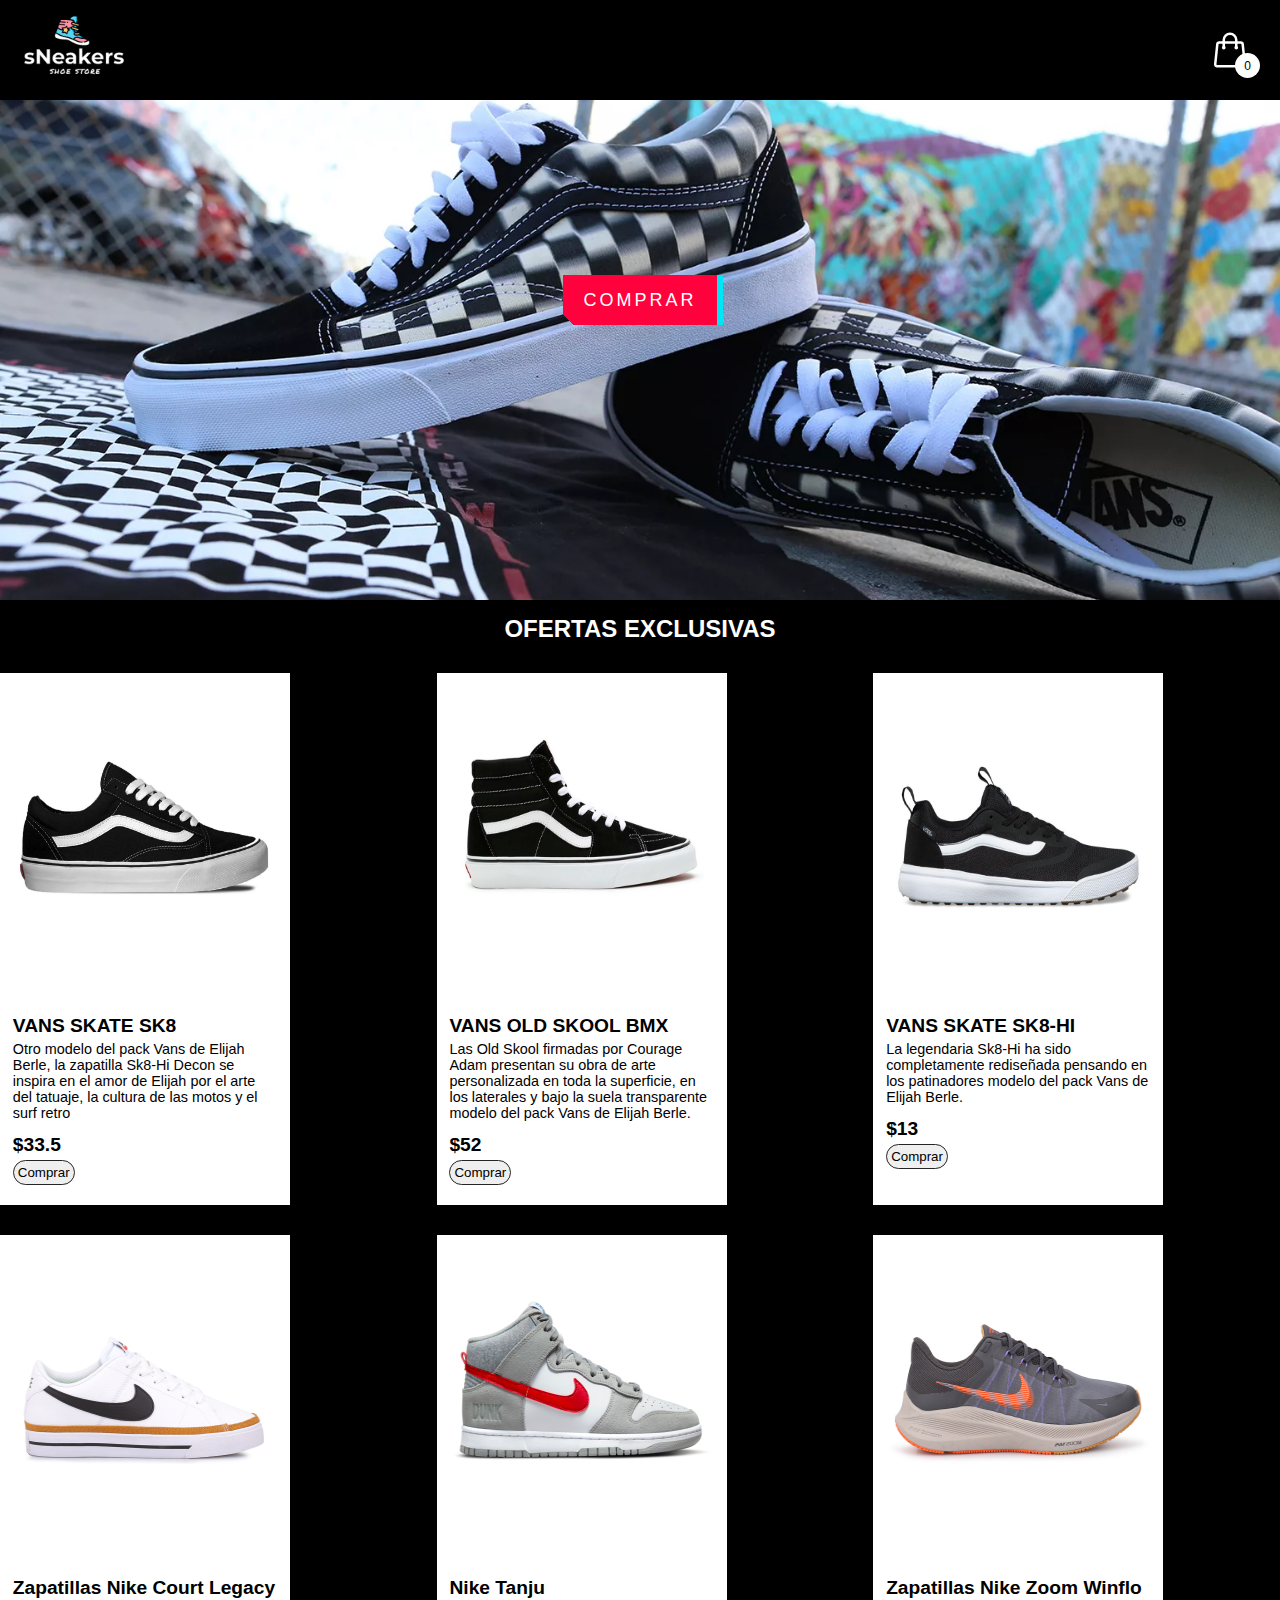
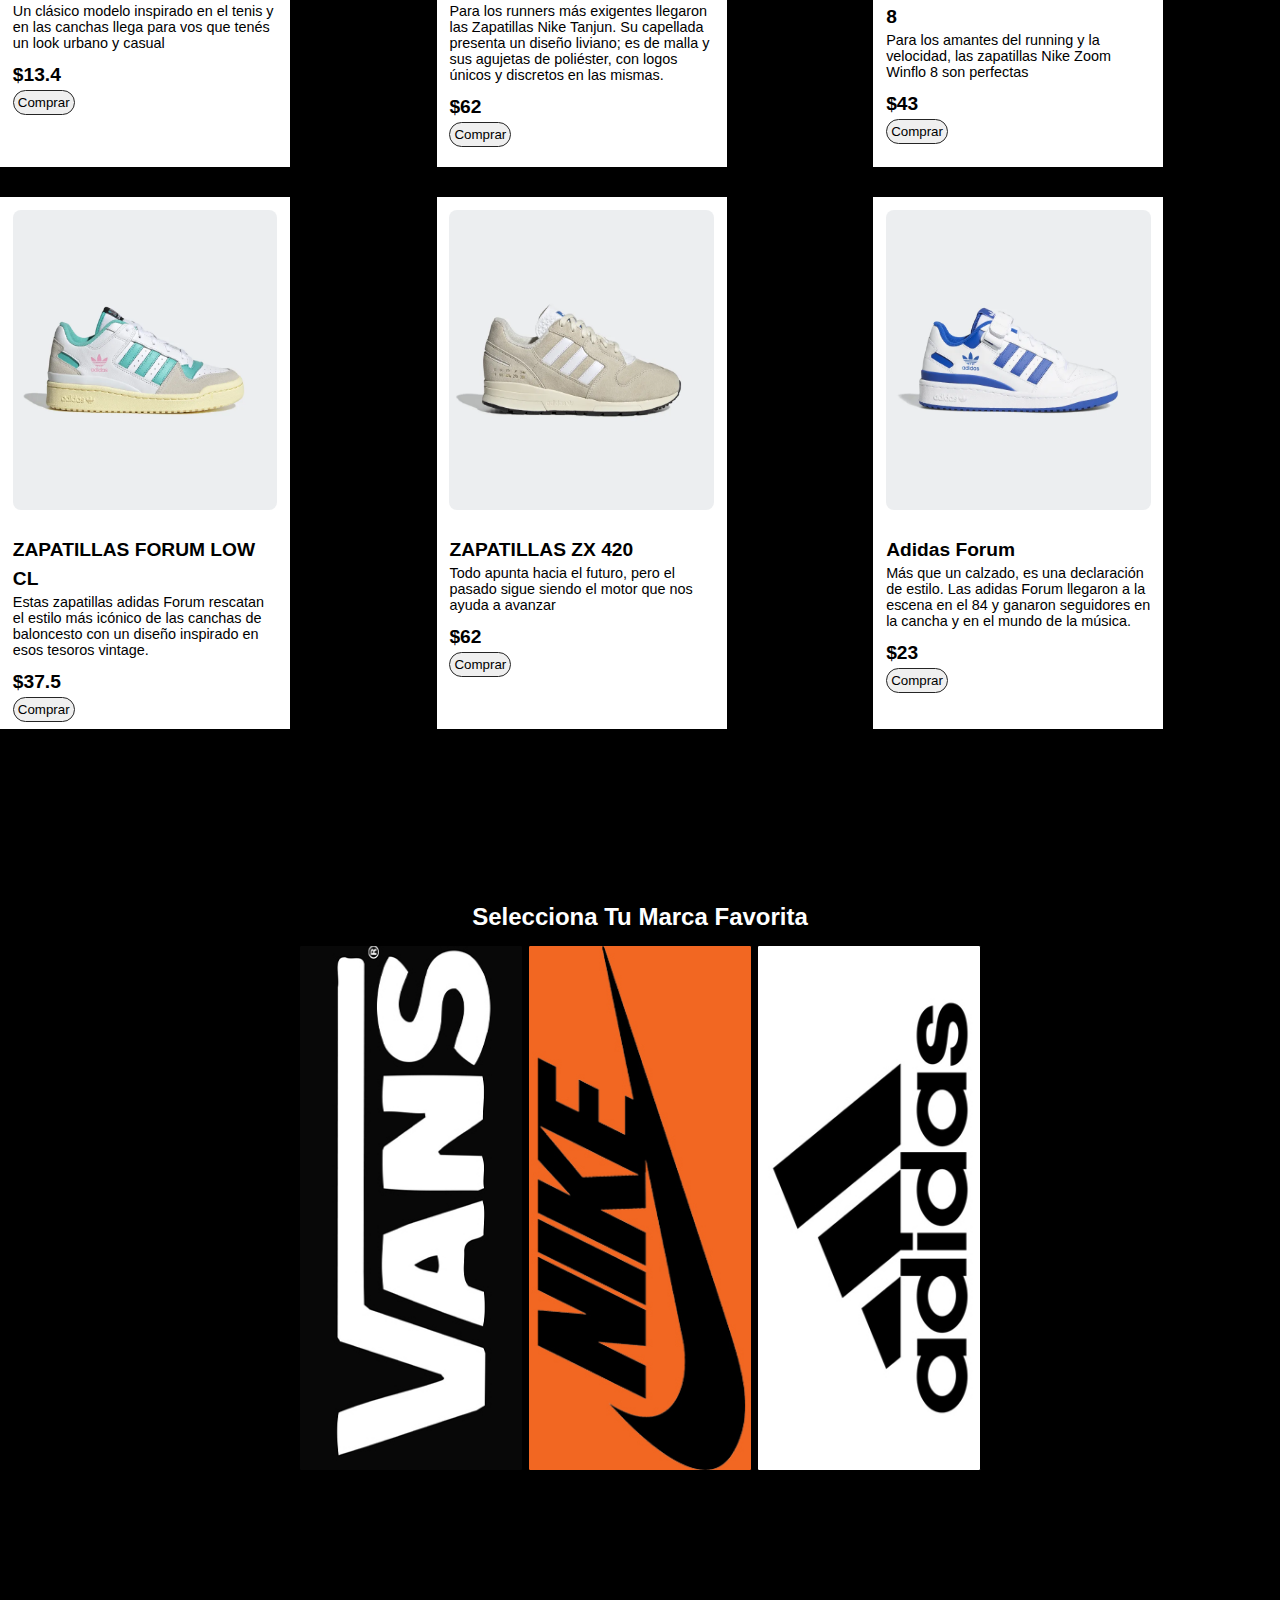
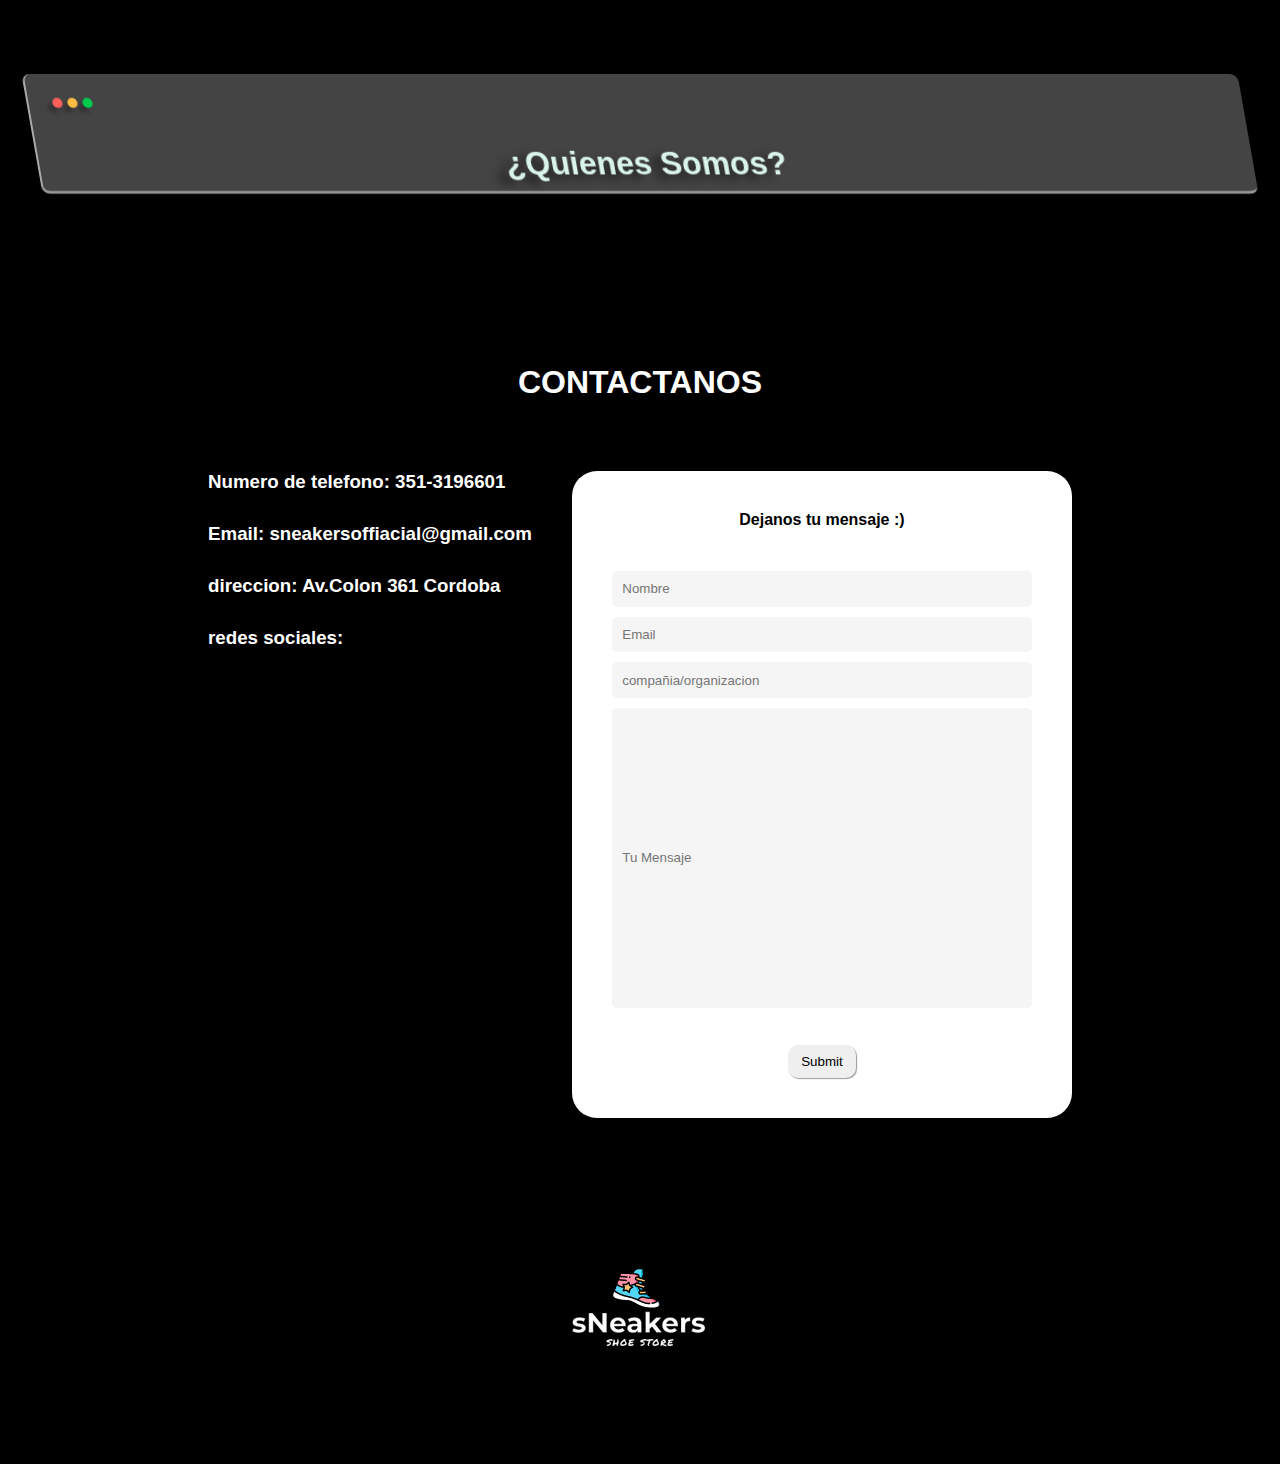
<file: index.html>
<html lang="en">

<head>
    <meta charset="UTF-8">
    <meta http-equiv="X-UA-Compatible" content="IE=edge">
    <meta name="viewport" content="width=device-width, initial-scale=1.0">
    <link rel="stylesheet" href="style.css">
    <link rel="stylesheet" href="https://cdnjs.cloudflare.com/ajax/libs/font-awesome/6.2.1/css/all.min.css"
        integrity="sha512-MV7K8+y+gLIBoVD59lQIYicR65iaqukzvf/nwasF0nqhPay5w/9lJmVM2hMDcnK1OnMGCdVK+iQrJ7lzPJQd1w=="
        crossorigin="anonymous" referrerpolicy="no-referrer" />
    <link rel="stylesheet" href="./assets/responsive.css">
    <title>INTEGRADO JS</title>
</head>

<body>
    <header>
        <div><img class="logo" src="./assets/logo.png" alt="logo"></div>
        <div class="hidden" id="cart-list">
            <h2 class="cart-text">Tu compra</h2>
            <div class="productContainer"></div>
            <div class="barra"></div>
            <div class="cart-total">
                <h2 class="cart-text">Total:</h2>
                <span id="total-number">0</span>
            </div>
            <button class="btn-comprar">Comprar</button>
            <button class="btn-borrar">Vaciar carrito</button>
        </div>
        <nav class="hidden">
            <ul class="nav-list">
                <li><a href="">Inicio</a></li>
                <li><a href="">Comprar</a></li>
                <li><a href="./login.html">Login</a></li>
                <li><a href="./register.html">Registrarse</a></li>
            </ul>
        </nav>
        <div class="button-div">
            <button class="open-cart">
                <div class="container-icon" id="bars">
                    <svg xmlns="http://www.w3.org/2000/svg" fill="none" viewBox="0 0 24 24" stroke-width="1.5"
                        stroke="currentColor" class="icon-cart">
                        <path stroke-linecap="round" stroke-linejoin="round"
                            d="M15.75 10.5V6a3.75 3.75 0 10-7.5 0v4.5m11.356-1.993l1.263 12c.07.665-.45 1.243-1.119 1.243H4.25a1.125 1.125 0 01-1.12-1.243l1.264-12A1.125 1.125 0 015.513 7.5h12.974c.576 0 1.059.435 1.119 1.007zM8.625 10.5a.375.375 0 11-.75 0 .375.375 0 01.75 0zm7.5 0a.375.375 0 11-.75 0 .375.375 0 01.75 0z" />
                    </svg>
                    <div class="count-products">
                        <span id="contador-productos">0</span>
                    </div>
            </button>
            <button class="open"><i class="fa-solid fa-bars" id="bars"></i></button>
        </div>
    </header>
    <section class="container-slider">
        <div class="slider-contenedor">
            <div class="contenido-slider">
                <article>
                    <div class="img-carrusel1">
                        <button class="button-comprar"> COMPRAR
                        </button>
                    </div>
                </article>
            </div>
            <div class="contenido-slider">
                <article>
                    <div class="img-carrusel2">
                        <button class="button-comprar"> COMPRAR
                        </button>
                    </div>
                </article>
            </div>
            <div class="contenido-slider">
                <article>
                    <div class="img-carrusel3">
                        <button class="button-comprar"> COMPRAR
                        </button>
                    </div>
                </article>
            </div>
            <div class="contenido-slider">
                <article>
                    <div class="img-carrusel1">
                        <button class="button-comprar"> COMPRAR
                        </button>
                    </div>
                </article>
            </div>
        </div>
    </section>
    <section class="container-offer">
        <h2 class="shoes-text">OFERTAS EXCLUSIVAS</h2>
        <div class="container-shoes"></div>
    </section>
    <section class="container-filter">
        <h2 class="shoes-text">Selecciona Tu Marca Favorita</h2>
        <div class="card-marca">
            <p class="marca-containers"><button class="buttonMarcas" id="buttonVans"></button></p>
            <p class="marca-containers"><button class="buttonMarcas" id="buttonNike"></button></p>
            <p class="marca-containers"><button class="buttonMarcas" id="buttonAdidas"></button></p>
        </div>
        <div class="container-filter-shoes"></div>
    </section>
    <section class="container-info">
        <div class="info-card">
            <div class="align">
                <span class="red"></span>
                <span class="yellow"></span>
                <span class="green"></span>
            </div>

            <h1>¿Quienes Somos?</h1>
            <p>
                Nuestra empresa se especializa en la importación de zapatillas de alta calidad de fabricantes
                internacionales. Ofrecemos una amplia gama de estilos y marcas, desde zapatillas deportivas hasta
                zapatillas casuales para todas las edades y géneros. <br>
                Nos aseguramos de seleccionar cuidadosamente nuestros proveedores y de garantizar la satisfacción de
                nuestros clientes mediante la oferta de precios competitivos y un excelente servicio al cliente. <br>
                Nos aseguramos de seleccionar cuidadosamente nuestros proveedores y de garantizar la satisfacción de
                nuestros clientes mediante la oferta de precios competitivos y un excelente servicio al cliente.

        </div>
    </section>
    <section class="container-about">
        <h1>CONTACTANOS</h1>
        <div class="container-in-about">
            <div class="about-info">
                <h3>Numero de telefono: 351-3196601</h3>
                <h3>Email: sneakersoffiacial@gmail.com</h3>
                <h3>direccion: Av.Colon 361 Cordoba</h3>
                <div class="red-social">
                    <h3>redes sociales:</h3>
                    <div class="red-social-icon">
                        <a href=""> <i class="fa-brands fa-twitter"></i></a>
                        <a href=""> <i class="fa-brands fa-instagram"></i></a>
                        <a href=""> <i class="fa-brands fa-facebook"></i></a>
                    </div>
                </div>
            </div>
            <div>
                <form class="form">
                    <p class="heading">Dejanos tu mensaje :)</p>
                    <input class="input" placeholder="Nombre" type="text">
                    <input class="input" placeholder="Email" type="email">
                    <input class="input" placeholder="compañia/organizacion" type="text">
                    <input class="input" placeholder="Tu Mensaje" type="text">
                    <button class="btn">Submit</button>
                </form>
            </div>

        </div>

    </section>
    <footer>
        <img src="./assets/logo.png" alt="" srcset="">
    </footer>
    <script src="bars-cart.js"></script>
    <script src="main.js"></script>
    <script src="slider.js"></script>
</body>

</html>
</file>
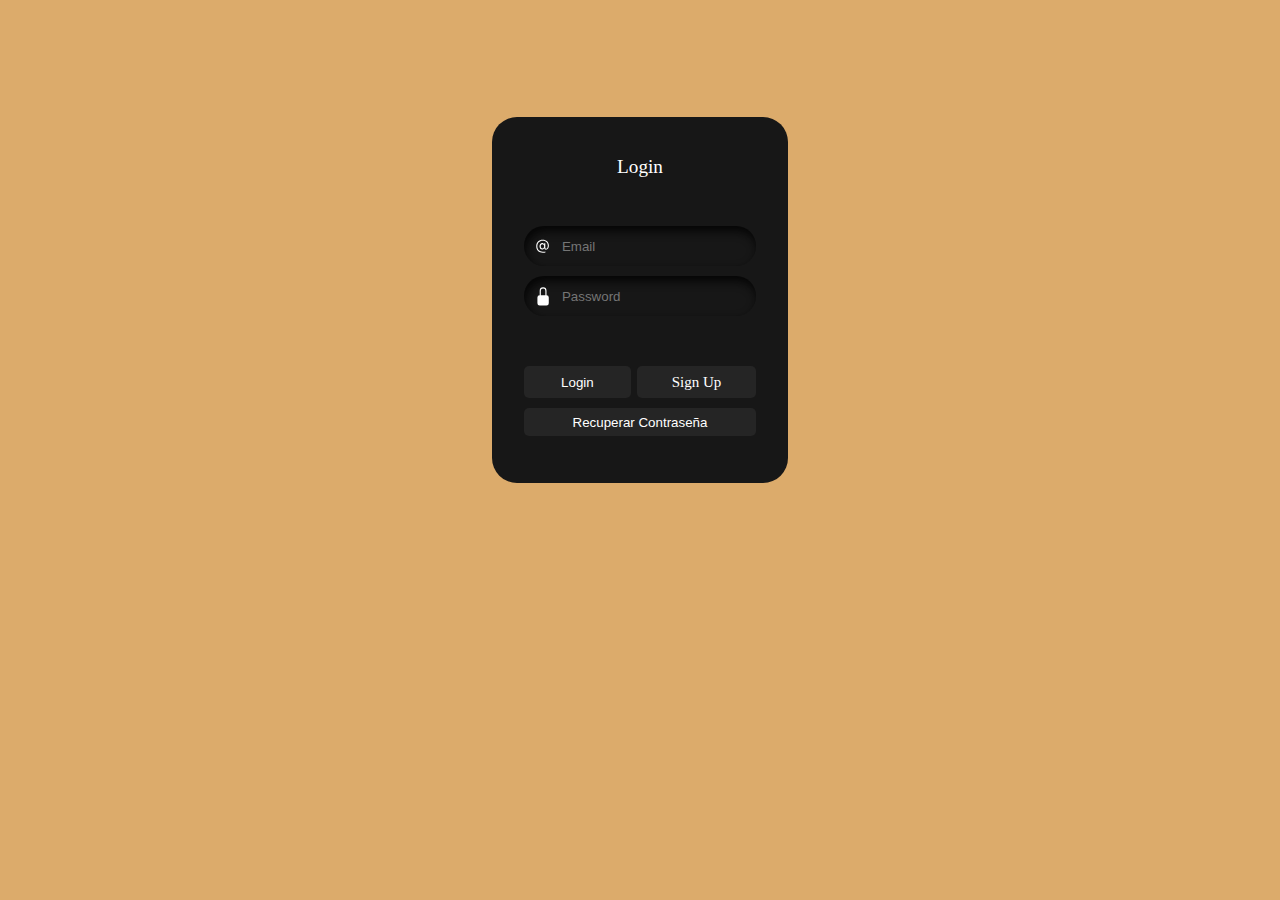
<file: login.html>
<html lang="en">

<head>
    <meta charset="UTF-8">
    <meta http-equiv="X-UA-Compatible" content="IE=edge">
    <meta name="viewport" content="width=device-width, initial-scale=1.0">
    <link rel="stylesheet" href="./assets/login.css">
    <title>Document</title>
</head>

<body>
    <section class="login">

        <form class="form">
            <p id="heading">Login</p>
            <div class="field">
                <svg class="input-icon" xmlns="http://www.w3.org/2000/svg" width="16" height="16" fill="currentColor"
                    viewBox="0 0 16 16">
                    <path
                        d="M13.106 7.222c0-2.967-2.249-5.032-5.482-5.032-3.35 0-5.646 2.318-5.646 5.702 0 3.493 2.235 5.708 5.762 5.708.862 0 1.689-.123 2.304-.335v-.862c-.43.199-1.354.328-2.29.328-2.926 0-4.813-1.88-4.813-4.798 0-2.844 1.921-4.881 4.594-4.881 2.735 0 4.608 1.688 4.608 4.156 0 1.682-.554 2.769-1.416 2.769-.492 0-.772-.28-.772-.76V5.206H8.923v.834h-.11c-.266-.595-.881-.964-1.6-.964-1.4 0-2.378 1.162-2.378 2.823 0 1.737.957 2.906 2.379 2.906.8 0 1.415-.39 1.709-1.087h.11c.081.67.703 1.148 1.503 1.148 1.572 0 2.57-1.415 2.57-3.643zm-7.177.704c0-1.197.54-1.907 1.456-1.907.93 0 1.524.738 1.524 1.907S8.308 9.84 7.371 9.84c-.895 0-1.442-.725-1.442-1.914z">
                    </path>
                </svg>
                <input autocomplete="off" placeholder="Email" class="input-field" type="text">
            </div>
            <div class="field">
                <svg class="input-icon" xmlns="http://www.w3.org/2000/svg" width="16" height="16" fill="currentColor"
                    viewBox="0 0 16 16">
                    <path
                        d="M8 1a2 2 0 0 1 2 2v4H6V3a2 2 0 0 1 2-2zm3 6V3a3 3 0 0 0-6 0v4a2 2 0 0 0-2 2v5a2 2 0 0 0 2 2h6a2 2 0 0 0 2-2V9a2 2 0 0 0-2-2z">
                    </path>
                </svg>
                <input placeholder="Password" class="input-field" type="password">
            </div>
            <div class="btn">
                <button
                    class="button1">&nbsp;&nbsp;&nbsp;&nbsp;&nbsp;&nbsp;Login&nbsp;&nbsp;&nbsp;&nbsp;&nbsp;&nbsp;</button>
                <a href="index.html" class="button2">Sign Up</a>
            </div>
            <button class="button3">Recuperar Contraseña</button>
        </form>
    </section>
</body>

</html>
</file>
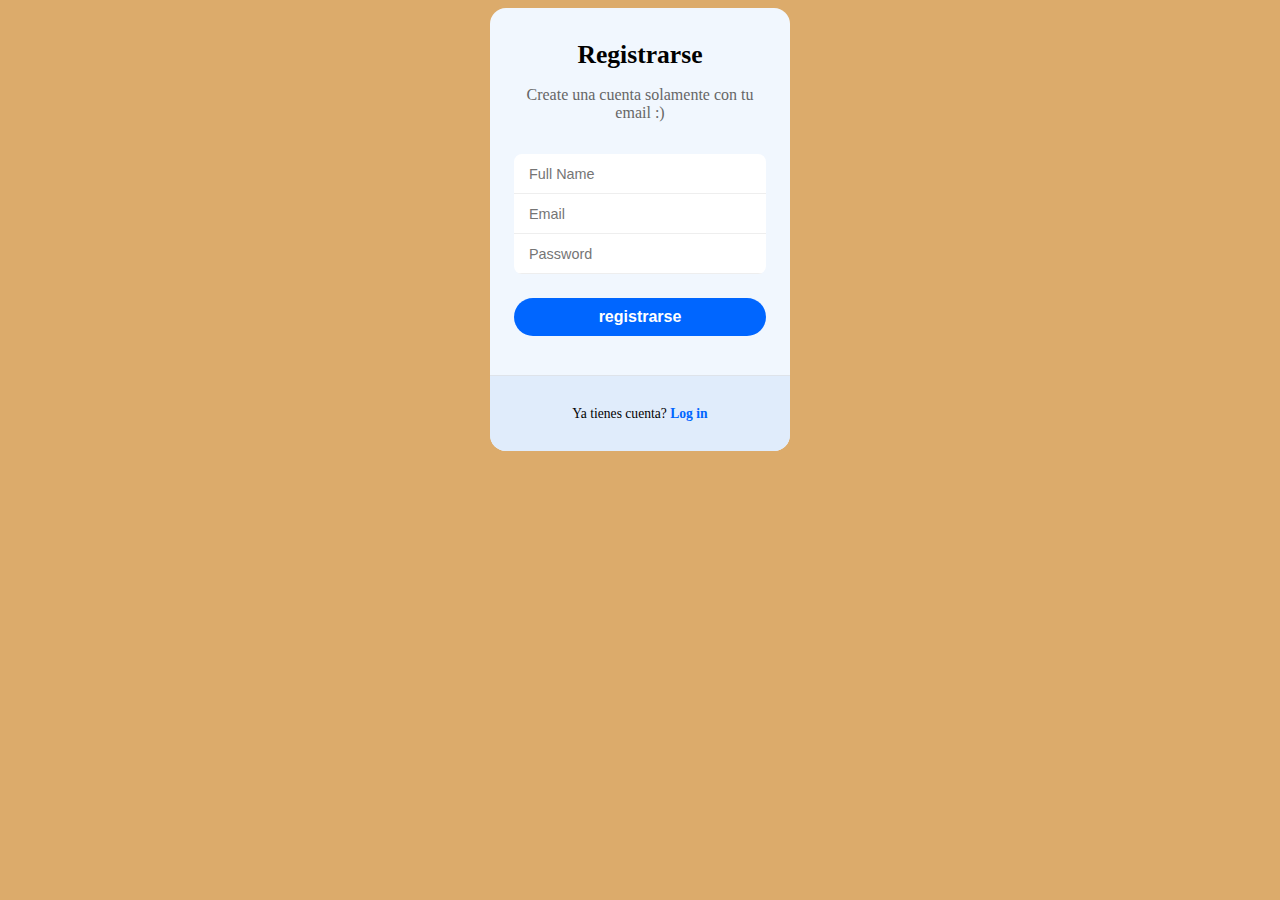
<file: register.html>
<html lang="en">
<head>
    <meta charset="UTF-8">
    <meta http-equiv="X-UA-Compatible" content="IE=edge">
    <meta name="viewport" content="width=device-width, initial-scale=1.0">
    <link rel="stylesheet" href="./assets/register.css">
    <title>Document</title>
</head>
<body>
    <div class="form-box">
        <form class="form">
            <span class="title">Registrarse</span>
            <span class="subtitle">Create una cuenta solamente con tu email :)</span>
            <div class="form-container">
              <input type="text" class="input" placeholder="Full Name">
                    <input type="email" class="input" placeholder="Email">
                    <input type="password" class="input" placeholder="Password">
            </div>
            <button>registrarse</button>
        </form>
        <div class="form-section">
          <p>Ya tienes cuenta? <a href="./login.html">Log in</a> </p>
        </div>
        </div>
</body>
</html>
</file>
<file: style.css>
*{
    list-style: none;
    padding: 0;
    margin: 0;
    box-sizing: border-box;
    font-family: sans-serif;
    text-decoration: none;
    
}
body{
        background-color: #000000;
}
html{
        scroll-behavior: smooth;
}
.hidden{
        display: none;
}
header{
    background-color: black;
    width: 100%;
    height: 100px;
    display:flex;
    justify-content:space-between;
    align-items: center;
    position: fixed;
    z-index: 900;
}
a{
        color: white;
}
ul{
display: flex;
gap: 15px;
}
li{
    color: white;
    font-size: 38px;
    padding: 10px;
}
.logo{
    width: 150px;
    height: 150px;
}
.img-carrusel{
    width: 100%;
    height: 70%;
}
.container-slider{
    width: 100%;
    overflow: hidden;
}
.img-carrusel1{
    background: url(./assets/imagen1.jpg) no-repeat center/cover;
    width: 100%;
    height: 600px;
    display: flex;
    justify-content: center;
    align-items: center;
}
.img-carrusel2{
    background: url(./assets/imagen2.jpg) no-repeat center/cover;
    width: 100%;
    height: 600px;
    display: flex;
    justify-content: center;
    align-items: center;
}
.img-carrusel3{
    background: url(./assets/imagen3.jpg) no-repeat center/cover;
    width: 100%;
    height: 600px;
    display: flex;
    justify-content: center;
    align-items: center;
}
.contenido-slider{
    width: 100%;
    height: 600px;
    flex-shrink: 0;
}
.slider-contenedor{
    width: 100%;
    display: flex;

}
.button-comprar,
.button-comprar::after {
 padding: 16px 20px;
 font-size: 18px;
 background: linear-gradient(45deg, transparent 5%, #ff013c 5%);
 border: 0;
 color: #fff;
 letter-spacing: 3px;
 line-height: 1;
 -webkit-box-shadow: 6px 0px 0px #00e6f6;
         box-shadow: 6px 0px 0px #00e6f6;
 outline: transparent;
 position: relative;
}

.button-comprar::after {
 --slice-0: inset(50% 50% 50% 50%);
 --slice-1: inset(80% -6px 0 0);
 --slice-2: inset(50% -6px 30% 0);
 --slice-3: inset(10% -6px 85% 0);
 --slice-4: inset(40% -6px 43% 0);
 --slice-5: inset(80% -6px 5% 0);
 content: "HOVER ME";
 display: block;
 position: absolute;
 top: 0;
 left: 0;
 right: 0;
 bottom: 0;
 background: linear-gradient(45deg, transparent 3%, #00e6f6 3%, #00e6f6 5%, #ff013c 5%);
 text-shadow: -3px -3px 0px #f8f005, 3px 3px 0px #00e6f6;
 -webkit-clip-path: var(--slice-0);
         clip-path: var(--slice-0);
}

.button-comprar:hover::after {
 -webkit-animation: 1s glitch;
         animation: 1s glitch;
 -webkit-animation-timing-function: steps(2, end);
         animation-timing-function: steps(2, end);
}

@-webkit-keyframes glitch {
 0% {
  -webkit-clip-path: var(--slice-1);
          clip-path: var(--slice-1);
  -webkit-transform: translate(-20px, -10px);
          transform: translate(-20px, -10px);
 }

 10% {
  -webkit-clip-path: var(--slice-3);
          clip-path: var(--slice-3);
  -webkit-transform: translate(10px, 10px);
          transform: translate(10px, 10px);
 }

 20% {
  -webkit-clip-path: var(--slice-1);
          clip-path: var(--slice-1);
  -webkit-transform: translate(-10px, 10px);
          transform: translate(-10px, 10px);
 }

 30% {
  -webkit-clip-path: var(--slice-3);
          clip-path: var(--slice-3);
  -webkit-transform: translate(0px, 5px);
          transform: translate(0px, 5px);
 }

 40% {
  -webkit-clip-path: var(--slice-2);
          clip-path: var(--slice-2);
  -webkit-transform: translate(-5px, 0px);
          transform: translate(-5px, 0px);
 }

 50% {
  -webkit-clip-path: var(--slice-3);
          clip-path: var(--slice-3);
  -webkit-transform: translate(5px, 0px);
          transform: translate(5px, 0px);
 }

 60% {
  -webkit-clip-path: var(--slice-4);
          clip-path: var(--slice-4);
  -webkit-transform: translate(5px, 10px);
          transform: translate(5px, 10px);
 }

 70% {
  -webkit-clip-path: var(--slice-2);
          clip-path: var(--slice-2);
  -webkit-transform: translate(-10px, 10px);
          transform: translate(-10px, 10px);
 }

 80% {
  -webkit-clip-path: var(--slice-5);
          clip-path: var(--slice-5);
  -webkit-transform: translate(20px, -10px);
          transform: translate(20px, -10px);
 }

 90% {
  -webkit-clip-path: var(--slice-1);
          clip-path: var(--slice-1);
  -webkit-transform: translate(-10px, 0px);
          transform: translate(-10px, 0px);
 }

 100% {
  -webkit-clip-path: var(--slice-1);
          clip-path: var(--slice-1);
  -webkit-transform: translate(0);
          transform: translate(0);
 }
}

@keyframes glitch {
 0% {
  -webkit-clip-path: var(--slice-1);
          clip-path: var(--slice-1);
  -webkit-transform: translate(-20px, -10px);
          transform: translate(-20px, -10px);
 }

 10% {
  -webkit-clip-path: var(--slice-3);
          clip-path: var(--slice-3);
  -webkit-transform: translate(10px, 10px);
          transform: translate(10px, 10px);
 }

 20% {
  -webkit-clip-path: var(--slice-1);
          clip-path: var(--slice-1);
  -webkit-transform: translate(-10px, 10px);
          transform: translate(-10px, 10px);
 }

 30% {
  -webkit-clip-path: var(--slice-3);
          clip-path: var(--slice-3);
  -webkit-transform: translate(0px, 5px);
          transform: translate(0px, 5px);
 }

 40% {
  -webkit-clip-path: var(--slice-2);
          clip-path: var(--slice-2);
  -webkit-transform: translate(-5px, 0px);
          transform: translate(-5px, 0px);
 }

 50% {
  -webkit-clip-path: var(--slice-3);
          clip-path: var(--slice-3);
  -webkit-transform: translate(5px, 0px);
          transform: translate(5px, 0px);
 }

 60% {
  -webkit-clip-path: var(--slice-4);
          clip-path: var(--slice-4);
  -webkit-transform: translate(5px, 10px);
          transform: translate(5px, 10px);
 }

 70% {
  -webkit-clip-path: var(--slice-2);
          clip-path: var(--slice-2);
  -webkit-transform: translate(-10px, 10px);
          transform: translate(-10px, 10px);
 }

 80% {
  -webkit-clip-path: var(--slice-5);
          clip-path: var(--slice-5);
  -webkit-transform: translate(20px, -10px);
          transform: translate(20px, -10px);
 }

 90% {
  -webkit-clip-path: var(--slice-1);
          clip-path: var(--slice-1);
  -webkit-transform: translate(-10px, 0px);
          transform: translate(-10px, 0px);
 }

 100% {
  -webkit-clip-path: var(--slice-1);
          clip-path: var(--slice-1);
  -webkit-transform: translate(0);
          transform: translate(0);
 }
}
.container-offer{
    width: 100%;
    height:109rem;
    background-color: black;
    display: flex;
    align-items: center;
    justify-content: center;
    flex-direction: column;
    gap: 30px;

}
.cart-total{
        display: flex;
        justify-content: center;
        align-items: center;
}
.cart-total span {
        font-size: 20px;
        text-align: center;
}
.container-shoes{
        display: grid;
        width: 100%;
        gap: 30px;
        grid-template-columns: auto auto auto;
        grid-template-rows: auto auto auto;
    }
.card {
        width: 290px;
        height: 532px;
        padding: .8em;
        background: #ffffff;
        position: relative;
        overflow: visible;
        -webkit-box-shadow: 0 1px 3px rgba(0,0,0,0.12), 0 1px 2px rgba(0,0,0,0.24);
                box-shadow: 0 1px 3px rgba(0,0,0,0.12), 0 1px 2px rgba(0,0,0,0.24);
       }
       
       .card-img {
        height:300px;
        width: 100%;
        border-radius: .5rem;
        -webkit-transition: .3s ease;
        transition: .3s ease;
       }
       
       .card-info {
        padding-top: 10%;
       }
       
       svg {
        width: 20px;
        height: 20px;
       }
       
       .card-footer {
        width: 100%;
        display: -webkit-box;
        display: -ms-flexbox;
        display: flex;
        -webkit-box-pack: justify;
            -ms-flex-pack: justify;
                justify-content: space-between;
        -webkit-box-align: center;
            -ms-flex-align: center;
                align-items: center;
        padding-top: 10px;
        border-top: 1px solid #ddd;
       }
       
       /*Text*/
.text-title {
        font-weight: 900;
        font-size: 1.2em;
        line-height: 1.5;
       }
       
.text-body {
        font-size: .9em;
        padding-bottom: 10px;
       }
       
       /*Button*/
.card-button {
        border: 1px solid #252525;
        display: -webkit-box;
        display: -ms-flexbox;
        display: flex;
        padding: .3em;
        cursor: pointer;
        border-radius: 50px;
        -webkit-transition: .3s ease-in-out;
        transition: .3s ease-in-out;
       }

       
.card-button:hover {
        border: 1px solid #ffcaa6;
        background-color: #ffcaa6;
       }

#bars{
        color: rgb(255, 255, 255);
        font-size: 30px;
        padding: 10px;
}
.btn-eliminar{
        background-color: #00000000;
        border-style: none;
}
.productContainer{
        display: flex;
        flex-direction: column;
        gap: 12px;
}
.container-filter{
        width: 100%;
        height: 900px;
        background-color: black;
        display: flex;
        flex-direction: column;
        align-items: center;
        justify-content: center;
}
.card-marca {
        width: 710px;
        height: 554px;
        border-radius: 4px;
        background: #000000;
        display: flex;
        gap: 5px;
        padding: .9em;
      }
      
      .card-marca p {
        height: 100%;
        flex: 1;
        overflow: hidden;
        cursor: pointer;
        border-radius: 2px;
        transition: all .5s;
        background: #000000;
        border: 1px solid #000000;
        display: flex;
        justify-content: center;
        align-items: center;
      }
      
      .card-marca p:hover {
        flex: 4;

      }
      
      .card-marca p span {
        min-width: 14em;
        padding: .5em;
        text-align: center;
        transform: rotate(-90deg);
        transition: all .5s;
        text-transform: uppercase;
        color: #ff568e;
        letter-spacing: .1em;
        display: block;
      }
      
      .card-marca p:hover {
        transform: rotate(0);
        background: url(./assets/imagen1.jpg)no-repeat center/cover;
      }
      .card-marca p:nth-child(1){
        background: url(./assets/filtro1.jpg)no-repeat center/cover;
      }
      .card-marca p:nth-child(2){
        background: url(./assets/filtro2.jpg)no-repeat center/cover;
      }
      .card-marca p:nth-child(3){
        background: url(./assets/filtro3.jpg)no-repeat center/cover;
      }
      .cart-container{
        position: fixed;
        display:block;
        background: rgb(40,40,55);
        background: linear-gradient(344deg, rgba(40,40,55,1) 0%, rgba(16,16,18,1) 50%);
        box-shadow: 4px 6px 14px #00000036;
        border-radius: 3px;
        color: #F9F9F9;
        padding: 10px;
        width:20%;
        height:47rem;
        margin-top: 398px;
        margin-left: 80%;
        display: flex;
        align-items: center;
        flex-direction: column;
        gap: 10px;
        margin-top: 66%;
      }
      .cart-text{
        color: white;
      }
      .nav-list{
        background-color:rgb(0, 0, 0);
        position:fixed;
        display: flex;
        flex-direction: column;
        margin-right: 45px;
        margin-top: 50px;
        width: 100%;
        align-items: center;
        justify-content: center;
}
.nav-menu{
        width: 100%;
        display: flex;
        justify-content: center;
}
.disabled {
        background-color: var(--text-gray);
        color: white;
        cursor: not-allowed;
        border: none;
      }
.button-div{
        display: flex;
}
.open{
        background-color: black;
        color: white;
        border: none;
}
.open-cart{
        background-color: black;
        color: white;
        border: none;
}
.shoes-text{
        color: white;
}
.hiddens{
        display: none;
}
.buttonMarcas{
        height: 300px;
        width: 300px;
        border: none;
        background-color: #00000000;
        cursor: pointer;
}
.container-filters{
height: 900px;
}
.container-filter-shoes{
        display: flex;
        justify-content: center;
        align-items: center;
        gap: 10px;
        z-index: 100;
}
.barra{
        height: 3px;
        width: 90%;
        background-color: white;
        border-radius: 3px;
}
.btn-comprar{
        -webkit-appearance: none;
        -moz-appearance: none;
             appearance: none;
     background-color: transparent;
     border: 0.125em solid #ffffff;
     border-radius: 0.9375em;
     -webkit-box-sizing: border-box;
             box-sizing: border-box;
     color: #ffffff;
     cursor: pointer;
     display: inline-block;
     font-family: Roobert,-apple-system,BlinkMacSystemFont,"Segoe UI",Helvetica,Arial,sans-serif,"Apple Color Emoji","Segoe UI Emoji","Segoe UI Symbol";
     font-size: 16px;
     font-weight: 600;
     line-height: normal;
     margin: 0;
     min-height: 3.75em;
     min-width: 0;
     outline: none;
     padding: 1em 2.3em;
     text-align: center;
     text-decoration: none;
     -webkit-transition: all 300ms cubic-bezier(.23, 1, 0.32, 1);
     transition: all 300ms cubic-bezier(.23, 1, 0.32, 1);
     -moz-user-select: none;
      -ms-user-select: none;
          user-select: none;
     -webkit-user-select: none;
     -ms-touch-action: manipulation;
         touch-action: manipulation;
     will-change: transform;
    }
    
.btn-comprar:disabled {
     pointer-events: none;
    }
    
.btn-comprar:hover {
     color: rgb(255, 255, 255);
     background-color: #1A1A1A;
     -webkit-box-shadow: rgba(0, 0, 0, 0.25) 0 8px 15px;
             box-shadow: rgba(0, 0, 0, 0.25) 0 8px 15px;
     -webkit-transform: translateY(-2px);
         -ms-transform: translateY(-2px);
             transform: translateY(-2px);
    }
    
.btn-comprar:active {
     -webkit-box-shadow: none;
             box-shadow: none;
     -webkit-transform: translateY(0);
         -ms-transform: translateY(0);
             transform: translateY(0);
    }
    .btn-borrar{
        -webkit-appearance: none;
        -moz-appearance: none;
             appearance: none;
     background-color: transparent;
     border: 0.125em solid #ffffff;
     border-radius: 0.9375em;
     -webkit-box-sizing: border-box;
             box-sizing: border-box;
     color: #ffffff;
     cursor: pointer;
     display: inline-block;
     font-family: Roobert,-apple-system,BlinkMacSystemFont,"Segoe UI",Helvetica,Arial,sans-serif,"Apple Color Emoji","Segoe UI Emoji","Segoe UI Symbol";
     font-size: 16px;
     font-weight: 600;
     line-height: normal;
     margin: 0;
     min-height: 3.75em;
     min-width: 0;
     outline: none;
     padding: 1em 2.3em;
     text-align: center;
     text-decoration: none;
     -webkit-transition: all 300ms cubic-bezier(.23, 1, 0.32, 1);
     transition: all 300ms cubic-bezier(.23, 1, 0.32, 1);
     -moz-user-select: none;
      -ms-user-select: none;
          user-select: none;
     -webkit-user-select: none;
     -ms-touch-action: manipulation;
         touch-action: manipulation;
     will-change: transform;
    }
    
.btn-borrar:disabled {
     pointer-events: none;
    }
.cart-product-text-container{
        display: flex;
        color: black;
        flex-direction: column;
}
.btn-borrar:hover {
     color: rgb(255, 255, 255);
     background-color: #1A1A1A;
     -webkit-box-shadow: rgba(0, 0, 0, 0.25) 0 8px 15px;
             box-shadow: rgba(0, 0, 0, 0.25) 0 8px 15px;
     -webkit-transform: translateY(-2px);
         -ms-transform: translateY(-2px);
             transform: translateY(-2px);
    }
    
.btn-borrar:active {
     -webkit-box-shadow: none;
             box-shadow: none;
     -webkit-transform: translateY(0);
         -ms-transform: translateY(0);
             transform: translateY(0);
    }
.card-Product{
        width: 190px;
        height: 85px;
        border-radius: 20px;
        padding: 5px;
        box-shadow: rgba(151, 65, 252, 0.2) 0 15px 30px -5px;
        background-image: linear-gradient(144deg,#AF40FF, #5B42F3 50%,#00DDEB);
       }
       
       .card__content {
        background:white;
        border-radius: 17px;
        width: 100%;
        height: 100%;
        display: flex;
        align-items: center;
        justify-content: space-around;
       }
.img-cart{
        width: 50px;
        height: 50px;
}
.cart-product-text{
        color: rgb(0, 0, 0);
}
.container-icon{
        position: relative;
        font-size: 24px;
    }
.count-products{
        position: absolute;
        top: 55%;
        right: 0;
    
        background-color: rgb(255, 255, 255);
        color: rgb(0, 0, 0);
        width: 25px;
        height: 25px;
    
        display: flex;
        justify-content: center;
        align-items: center;
        border-radius: 50%;
    }
#contador-productos{
        font-size: 12px;
    }
.icon-cart{
        width: 40px;
        height: 40px;
        stroke: rgb(255, 255, 255);
    }
.sub-container{
        background: url(./assets/imagen3.jpg) no-repeat center/cover;
        width: 100%;
        height: 300px;
}
.container-info{
        display: flex;
        justify-content: center;
        width: 100%;
        height: 260px;
        margin-top: 30px;
}
.info-card p {
        font-size: medium;
        font-family: system-ui, -apple-system, BlinkMacSystemFont, 'Segoe UI', Roboto, Oxygen, Ubuntu, Cantarell, 'Open Sans', 'Helvetica Neue', sans-serif;
        text-align: center;
}
.info-card {
        width: 95%;
        height: 120px;
        padding: 0.5rem;
        background: rgba(198, 198, 198, 0.34);
        border-radius: 8px;
        backdrop-filter: blur(5px);
        border-bottom: 3px solid rgba(255, 255, 255, 0.440);
        border-left: 2px  rgba(255, 255, 255, 0.545) outset;
        box-shadow: -40px 50px 30px rgba(0, 0, 0, 0.280);
        transform: skewX(10deg);
        transition: .4s;
        overflow: hidden;
        color: white;
      }
      
      .info-card:hover {
        height: 254px;
        transform: skew(0deg);
      }
      
      .align {
        padding: 1rem;
        display: flex;
        flex-direction: row;
        gap: 5px;
        align-self: flex-start;
      }
      
      .red {
        width: 10px;
        height: 10px;
        border-radius: 50%;
        background-color: #ff605c;
        box-shadow: -5px 5px 5px rgba(0, 0, 0, 0.280);
      }
      
      .yellow {
        width: 10px;
        height: 10px;
        border-radius: 50%;
        background-color: #ffbd44;
        box-shadow: -5px 5px 5px rgba(0, 0, 0, 0.280);
      }
      
      .green {
        width: 10px;
        height: 10px;
        border-radius: 50%;
        background-color: #00ca4e;
        box-shadow: -5px 5px 5px rgba(0, 0, 0, 0.280);
      }
      
      .info-card h1 {
        text-align: center;
        margin: 1.3rem;
        color: rgb(218, 244, 237);
        text-shadow: -10px 5px 10px rgba(0, 0, 0, 0.573);
      }

.container-about{
        width: 100%;
        height: 800px;
        display: flex;
        gap: 70px;
        flex-direction: column;
        align-items: center;
        margin-top: 30px;
}
.container-about h1 {
        color: white;
        font-family: Arial, Helvetica, sans-serif;
}
.red-social{
        color: white;
        display: flex;

}
.container-about h3{
        color: white;
}
.form {
        display: flex;
        flex-direction: column;
        gap: 10px;
        background-color: white;
        padding: 2.5em;
        border-radius: 25px;
        transition: .4s ease-in-out;
        box-shadow: rgba(0, 0, 0, 0.4) 1px 2px 2px;
        width: 500px;
      }
      
      .form:hover {
        transform: translateX(-0.5em) translateY(-0.5em);
        border: 1px solid #171717;
        box-shadow: 10px 10px 0px #666666;
      }
      
      .heading {
        color: black;
        padding-bottom: 2em;
        text-align: center;
        font-weight: bold;
      }
      
      .input {
        border-radius: 5px;
        border: 1px solid whitesmoke;
        background-color: whitesmoke;
        outline: none;
        padding: 0.7em;
        transition: .4s ease-in-out;
      }
      
      .input:hover {
        box-shadow: 6px 6px 0px #969696,
                   -3px -3px 10px #ffffff;
      }
      
      .input:focus {
        background: #ffffff;
        box-shadow: inset 2px 5px 10px rgba(0,0,0,0.3);
      }
      
      .form .btn {
        margin-top: 2em;
        align-self: center;
        padding: 0.7em;
        padding-left: 1em;
        padding-right: 1em;
        border-radius: 10px;
        border: none;
        color: black;
        transition: .4s ease-in-out;
        box-shadow: rgba(0, 0, 0, 0.4) 1px 1px 1px;
      }
      
      .form .btn:hover {
        box-shadow: 6px 6px 0px #969696,
                   -3px -3px 10px #ffffff;
        transform: translateX(-0.5em) translateY(-0.5em);
      }
      
      .form .btn:active {
        transition: .2s;
        transform: translateX(0em) translateY(0em);
        box-shadow: none;
      }
input:nth-child(5){
        height: 300px;
}
.container-in-about{
        display: flex;
        gap: 40px;
}
.about-info{
        display: flex;
        flex-direction: column;
        gap: 30px;
}
footer{
        width: 100%;
        height: 300px;
        display: flex;
        align-items: center;
        justify-content: center;
}
</file>
<file: assets/responsive.css>
@media (max-width: 900px){
    .img-carrusel1{
        height: 230px;
    }
    .img-carrusel2{
        height: 230px;
    }
    .img-carrusel3{
        height: 230px;
    }
    .container-slider{
        height: 230px;
    }
    .contenido-slider{
    height: 230px;
    }
    li{
        font-size: 25px;
    }
    .cart-container{
        height: 70rem;
        margin-left: 75%;
        width: 25%;
        margin-top:76rem;
    }
    .card-img{
        width: 235px;
        height: 230px;
    }
    .card{
        width: 263px;
        height: 477px;
    }
    .card-info{
        padding-top: 0px;
    }
    .container-shoes{
        gap: 15px;
    }
    .about-info{
        padding: 10px;
    }
    .container-offer{
        height: 100rem;
    }
    .cart-product-text{
        font-size: 10px;
    }
    .info-card:hover{
        height: 461px;
    }
    .form{
        width: 100%;
    }
    }
@media (max-width: 400px){
.cart-product-text{
    font-size: 10px;
}
.card-img{
    width: 80px;
    height: 114px;
}
.text-body{
    display: none;
}
.card{
    width: 116px;
    height: 215px;
}
.text-title{
    font-size: 10px;
}
.container-offer{
    height: 50rem;
}
.card-marca{
    width: 395px;
    height: 335px;
}
.container-filter{
    height: 35rem;
}
.container-in-about{
    flex-direction: column;
    align-items: center;

}
.form{
    width:100%;
}
.container-about{
    height: 930px;
}
.cart-container{
    height: 70rem;
    margin-left: 41%;
    width: 60%;
    margin-top: 76rem;
}
}
</file>
<file: assets/login.css>
body{
   background-color:#DCAB6B;
   text-decoration: none;
   list-style: none;
}
a:link, a:visited, a:active {
   text-decoration:none;
}
.form {
   display: flex;
   flex-direction: column;
   gap: 10px;
   padding-left: 2em;
   padding-right: 2em;
   padding-bottom: 0.4em;
   background-color: #171717;
   border-radius: 25px;
   transition: .4s ease-in-out;
 }
 
 .form:hover {
   transform: scale(1.05);
   border: 1px solid black;
 }
 
 #heading {
   text-align: center;
   margin: 2em;
   color: rgb(255, 255, 255);
   font-size: 1.2em;
 }
 
 .field {
   display: flex;
   align-items: center;
   justify-content: center;
   gap: 0.5em;
   border-radius: 25px;
   padding: 0.6em;
   border: none;
   outline: none;
   color: white;
   background-color: #171717;
   box-shadow: inset 2px 5px 10px rgb(5, 5, 5);
 }
 
 .input-icon {
   height: 1.3em;
   width: 1.3em;
   fill: white;
 }
 
 .input-field {
   background: none;
   border: none;
   outline: none;
   width: 100%;
   color: #d3d3d3;
 }
 
 .form .btn {
   display: flex;
   justify-content: center;
   flex-direction: row;
   margin-top: 2.5em;
 }
 
 .button1 {
   padding: 0.5em;
   padding-left: 1.1em;
   padding-right: 1.1em;
   border-radius: 5px;
   margin-right: 0.5em;
   border: none;
   outline: none;
   transition: .4s ease-in-out;
   background-color: #252525;
   color: white;
 }
 
 .button1:hover {
   background-color: black;
   color: white;
 }
 
 .button2 {
   padding: 0.5em;
   padding-left: 2.3em;
   padding-right: 2.3em;
   border-radius: 5px;
   border: none;
   outline: none;
   transition: .4s ease-in-out;
   background-color: #252525;
   color: white;
   font-size: 15px;
 }
 
 .button2:hover {
   background-color: black;
   color: white;
 }
 
 .button3 {
   margin-bottom: 3em;
   padding: 0.5em;
   border-radius: 5px;
   border: none;
   outline: none;
   transition: .4s ease-in-out;
   background-color: #252525;
   color: white;
 }
 
 .button3:hover {
   background-color: red;
   color: white;
 }
 .login{
   width: 300px;
   height: 600px;
   display: flex;
   justify-content: center;
   align-items: center;
   margin: auto;
 }
</file>
<file: assets/register.css>
body{
    background-color:#DCAB6B;
}
*{
    text-decoration: none;
}
a:link, a:visited, a:active {
    text-decoration:none;
 }
.form-box {
    max-width: 300px;
    background: #f1f7fe;
    overflow: hidden;
    border-radius: 16px;
    color: #010101;
    margin: auto;
  }
  
  .form {
    position: relative;
    display: flex;
    flex-direction: column;
    padding: 32px 24px 24px;
    gap: 16px;
    text-align: center;
  }
  
  /*Form text*/
  .title {
    font-weight: bold;
    font-size: 1.6rem;
  }
  
  .subtitle {
    font-size: 1rem;
    color: #666;
  }
  
  /*Inputs box*/
  .form-container {
    overflow: hidden;
    border-radius: 8px;
    background-color: #fff;
    margin: 1rem 0 .5rem;
    width: 100%;
  }
  
  .input {
    background: none;
    border: 0;
    outline: 0;
    height: 40px;
    width: 100%;
    border-bottom: 1px solid #eee;
    font-size: .9rem;
    padding: 8px 15px;
  }
  
  .form-section {
    padding: 16px;
    font-size: .85rem;
    background-color: #e0ecfb;
    box-shadow: rgb(0 0 0 / 8%) 0 -1px;
    display: flex;
    justify-content: center;
  }
  
  .form-section a {
    font-weight: bold;
    color: #0066ff;
    transition: color .3s ease;
  }
  
  .form-section a:hover {
    color: #005ce6;
    text-decoration: underline;
  }
  
  /*Button*/
  .form button {
    background-color: #0066ff;
    color: #fff;
    border: 0;
    border-radius: 24px;
    padding: 10px 16px;
    font-size: 1rem;
    font-weight: 600;
    cursor: pointer;
    transition: background-color .3s ease;
  }
  
  .form button:hover {
    background-color: #005ce6;
  }
</file>
